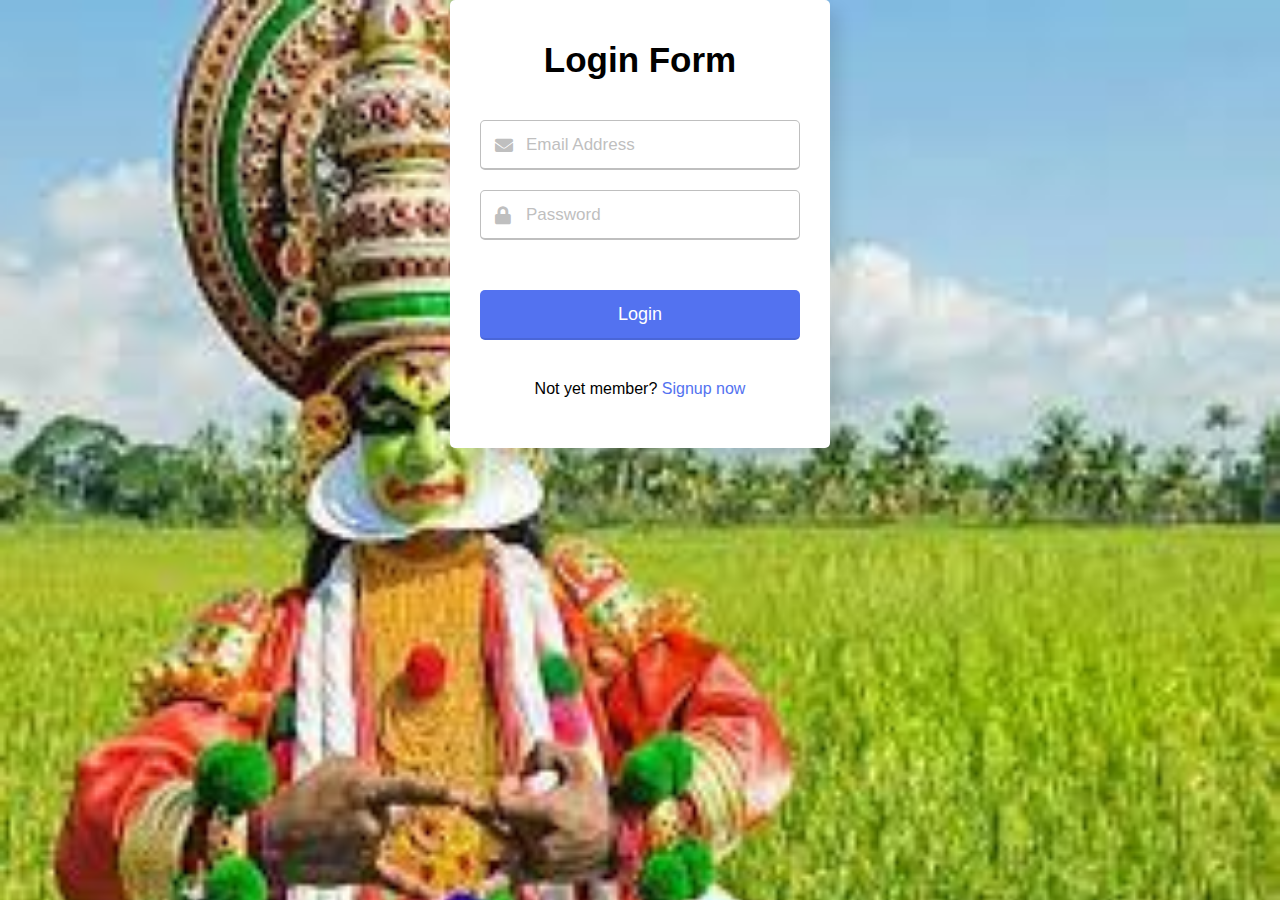
<file: index.html>
<!DOCTYPE html>

<html lang="en">
<head>
  <meta charset="UTF-8">
  <meta name="viewport" content="width=device-width, initial-scale=1.0">
  <title>Login Form validation </title>
  <link rel="stylesheet" href="index.css">
  <link rel="stylesheet" href="https://cdnjs.cloudflare.com/ajax/libs/font-awesome/5.15.3/css/all.min.css"/>
</head>
<body>
  <div class="wrapper">
    <header>Login Form</header>
    <form action="photo.html">
      <div class="field email">
        <div class="input-area">
          <input type="text" placeholder="Email Address">
          <i class="icon fas fa-envelope"></i>
          <i class="error error-icon fas fa-exclamation-circle"></i>
        </div>
        <div class="error error-txt">Email can't be blank</div>
      </div>
      <div class="field password">
        <div class="input-area">
          <input type="password" placeholder="Password">
          <i class="icon fas fa-lock"></i>
          <i class="error error-icon fas fa-exclamation-circle"></i>
        </div>
        <div class="error error-txt">Password can't be blank</div>
      </div>
      
      <input type="submit" value="Login">
    </form>
    <div class="sign-txt">Not yet member? <a href="signup.html">Signup now</a></div>
  </div>
  <script src="index.js"></script>
</body>
</html>
</file>
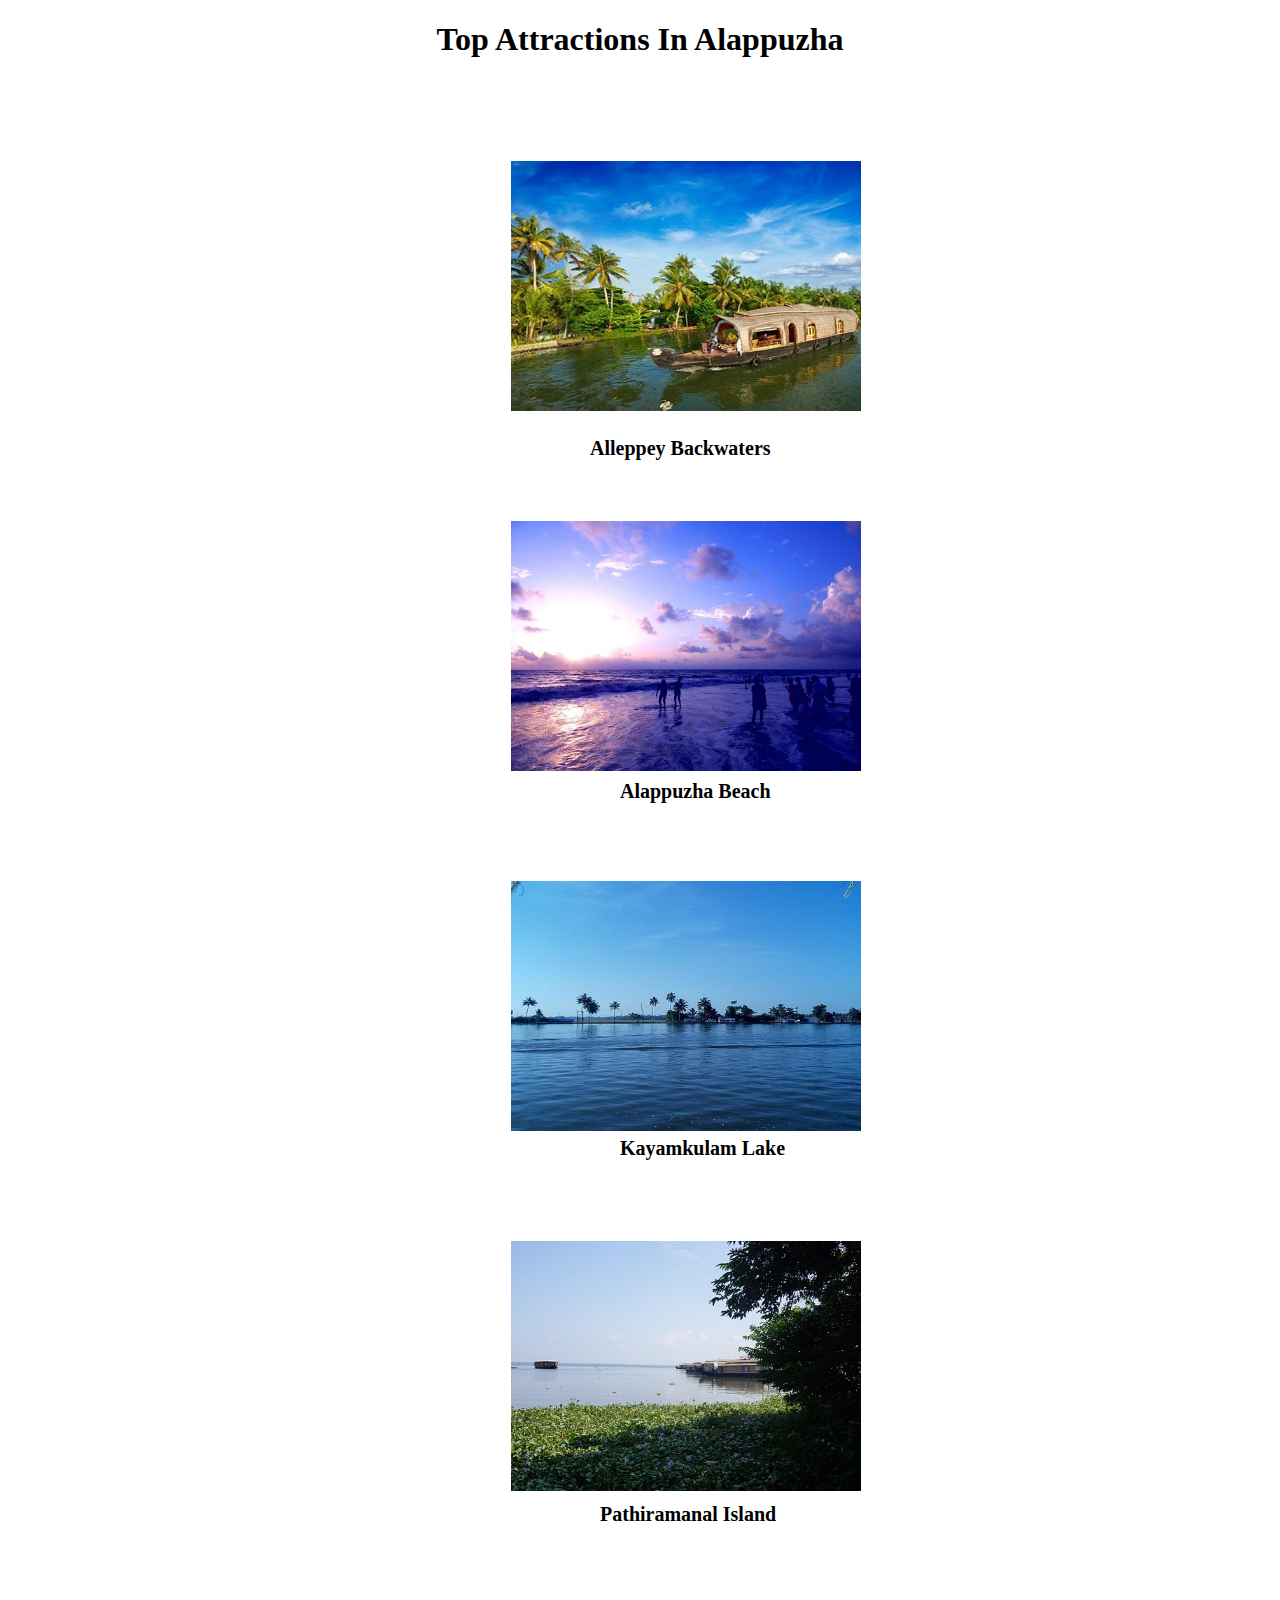
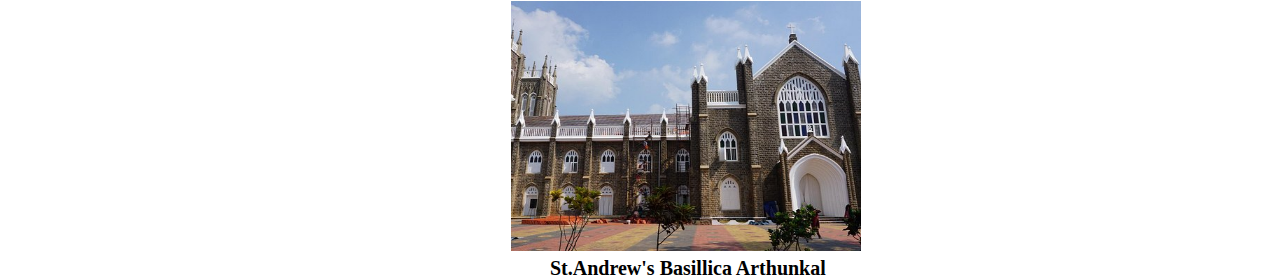
<file: alappuzha.html>
<!DOCTYPE html>
<html>
<head>
<metacharset="UTF-8">
</head>
<style>



h1 {text-align: center;}

h2 {
    position: absolute;
    top:420px;
    left: 590px;
    font-size:20px;
    color: black;
}



h3 {
    position: absolute;
    top:760px;
    left: 620px;
     font-size:20px;
    color: black;
}

h4 {
    position: absolute;
    top:1110px;
    left: 620px;
    font-size:20px;
    color: black;
}

h5 {
    position: absolute;
    top:1470px;
    left: 600px;
    font-size:20px;
    color: black;
}
h6 {
    position: absolute;
    top:1810px;
    left: 550px;
    font-size:20px;
    color: black;
}




</style>

<body>
<h1>Top Attractions In Alappuzha</h1>




<table style="margin-left:500px; margin-top:100px;">
  <tr>
    <td><img src="alleppeybackwater.jpg" width="350" height="250"></td>

<h2>Alleppey Backwaters</h2>

<p><table style="margin-left:500px; margin-top:100px;">
  <tr>
    <td><img src="alappuzhabeach.jpg" width="350" height="250"></td>

<h3>Alappuzha Beach</h3>



<p><table style="margin-left:500px; margin-top:100px;">
  <tr>
    <td><img src="kayamkulamlake.jpg" width="350" height="250"></td>

<h4>Kayamkulam Lake</h4>

<p><table style="margin-left:500px; margin-top:100px;">
  <tr>
    <td><img src="pathiramanalisland.jpg" width="350" height="250"></td>
 
<h5>Pathiramanal Island</h5>
<p><table style="margin-left:500px; margin-top:100px;">
  <tr>
    <td><img src="st.andrew's.jpg" width="350" height="250"></td>

<h6>St.Andrew's Basillica Arthunkal</h6>

</table>


</body>

</html>
</file>
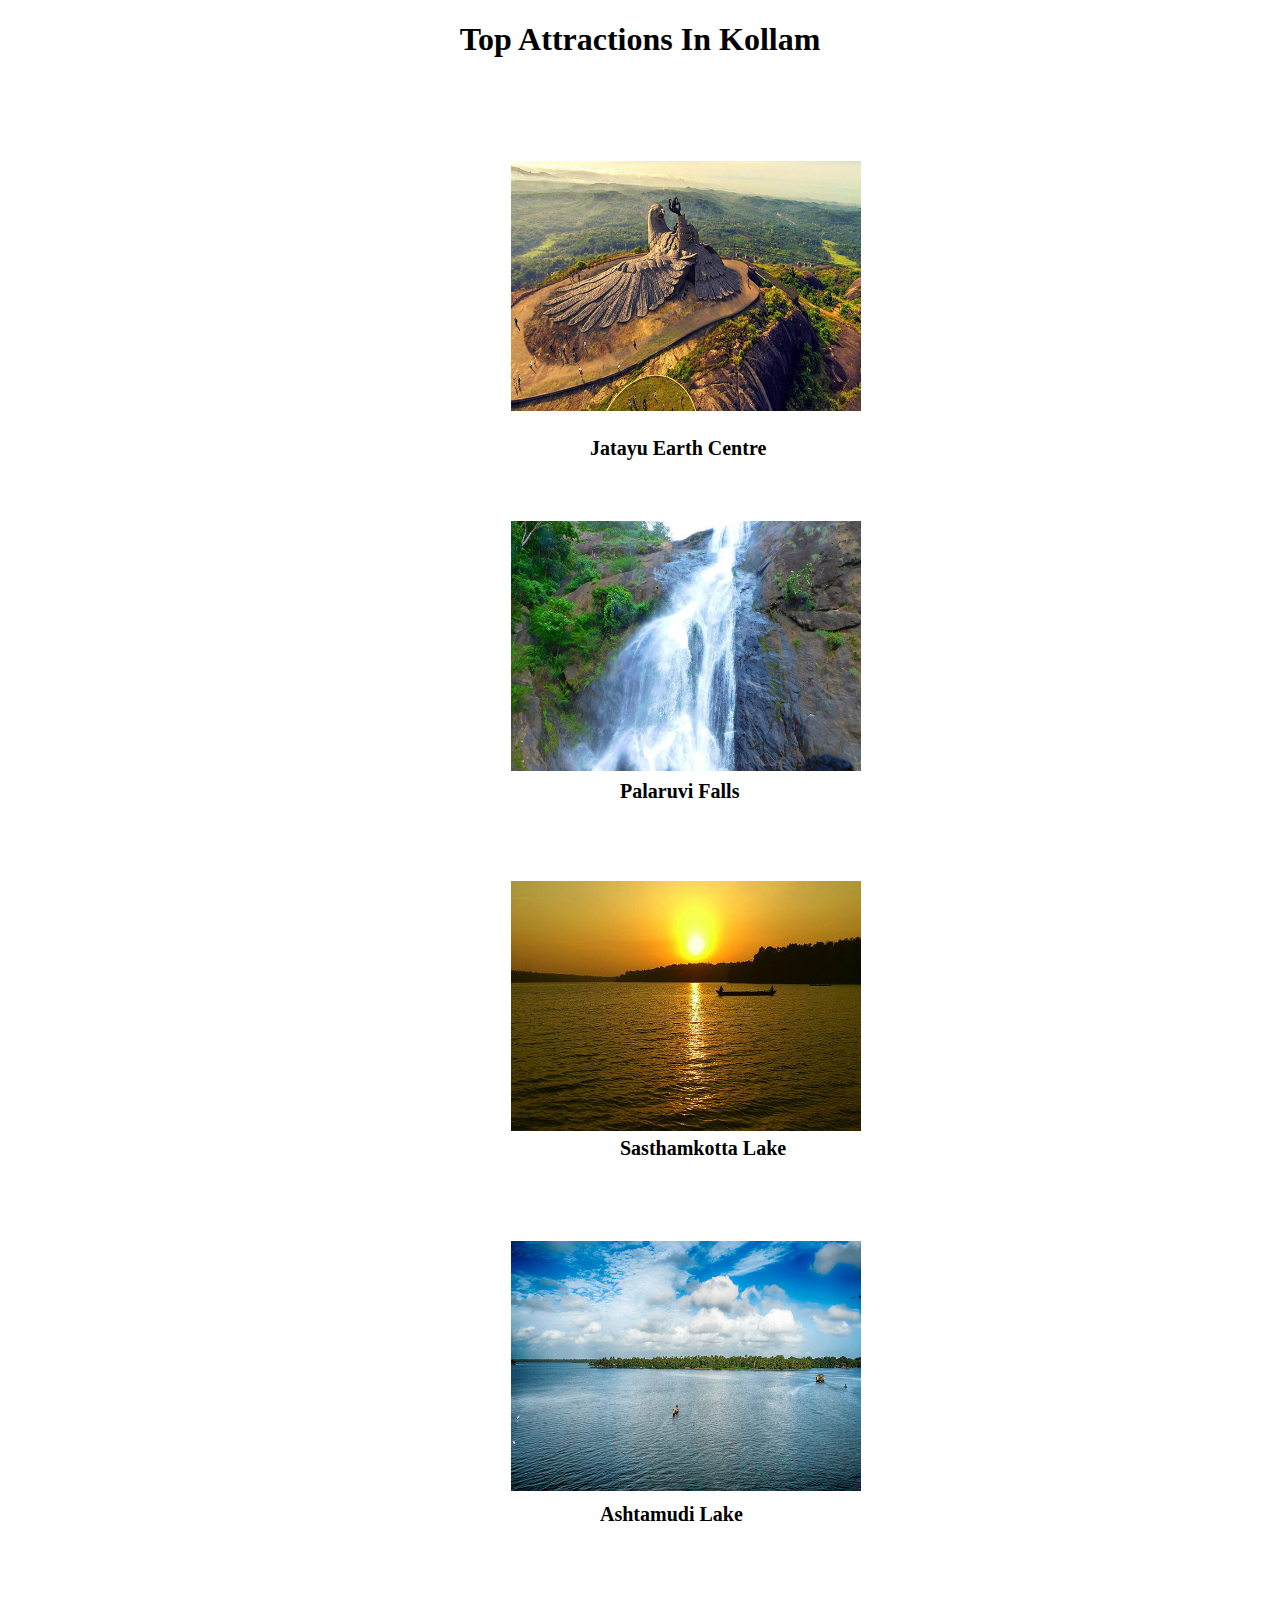
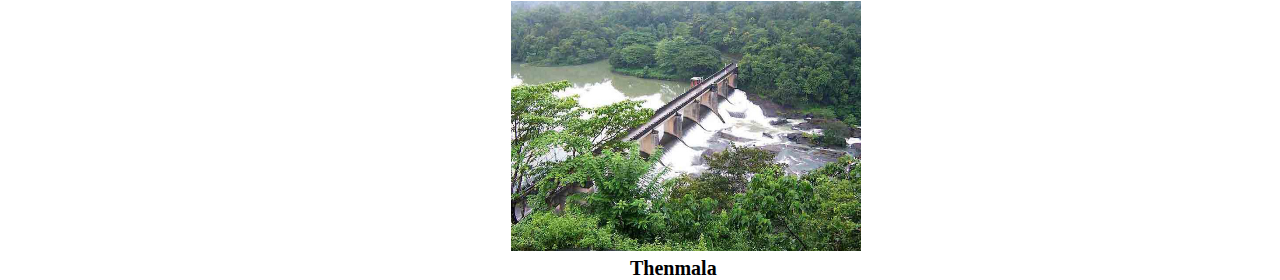
<file: kollam.html>
<!DOCTYPE html>
<html>
<head>
<metacharset="UTF-8">
</head>
<style>



h1 {text-align: center;}

h2 {
    position: absolute;
    top:420px;
    left: 590px;
    font-size:20px;
    color: black;
}



h3 {
    position: absolute;
    top:760px;
    left: 620px;
     font-size:20px;
    color: black;
}

h4 {
    position: absolute;
    top:1110px;
    left: 620px;
    font-size:20px;
    color: black;
}

h5 {
    position: absolute;
    top:1470px;
    left: 600px;
    font-size:20px;
    color: black;
}
h6 {
    position: absolute;
    top:1810px;
    left: 630px;
    font-size:20px;
    color: black;
}




</style>

<body>
<h1>Top Attractions In Kollam</h1>




<table style="margin-left:500px; margin-top:100px;">
  <tr>
    <td><img src="jatayu.jpg" width="350" height="250"></td>

<h2>Jatayu Earth Centre</h2>

<p><table style="margin-left:500px; margin-top:100px;">
  <tr>
    <td><img src="palaruvi.jpg" width="350" height="250"></td>

<h3>Palaruvi Falls</h3>



<p><table style="margin-left:500px; margin-top:100px;">
  <tr>
    <td><img src="sasthamkotta.jpg" width="350" height="250"></td>

<h4>Sasthamkotta Lake</h4>

<p><table style="margin-left:500px; margin-top:100px;">
  <tr>
    <td><img src="ashtamudi.jpg" width="350" height="250"></td>
 
<h5>Ashtamudi Lake</h5>
<p><table style="margin-left:500px; margin-top:100px;">
  <tr>
    <td><img src="thenmala.jpg" width="350" height="250"></td>

<h6>Thenmala</h6>

</table>


</body>

</html>
</file>
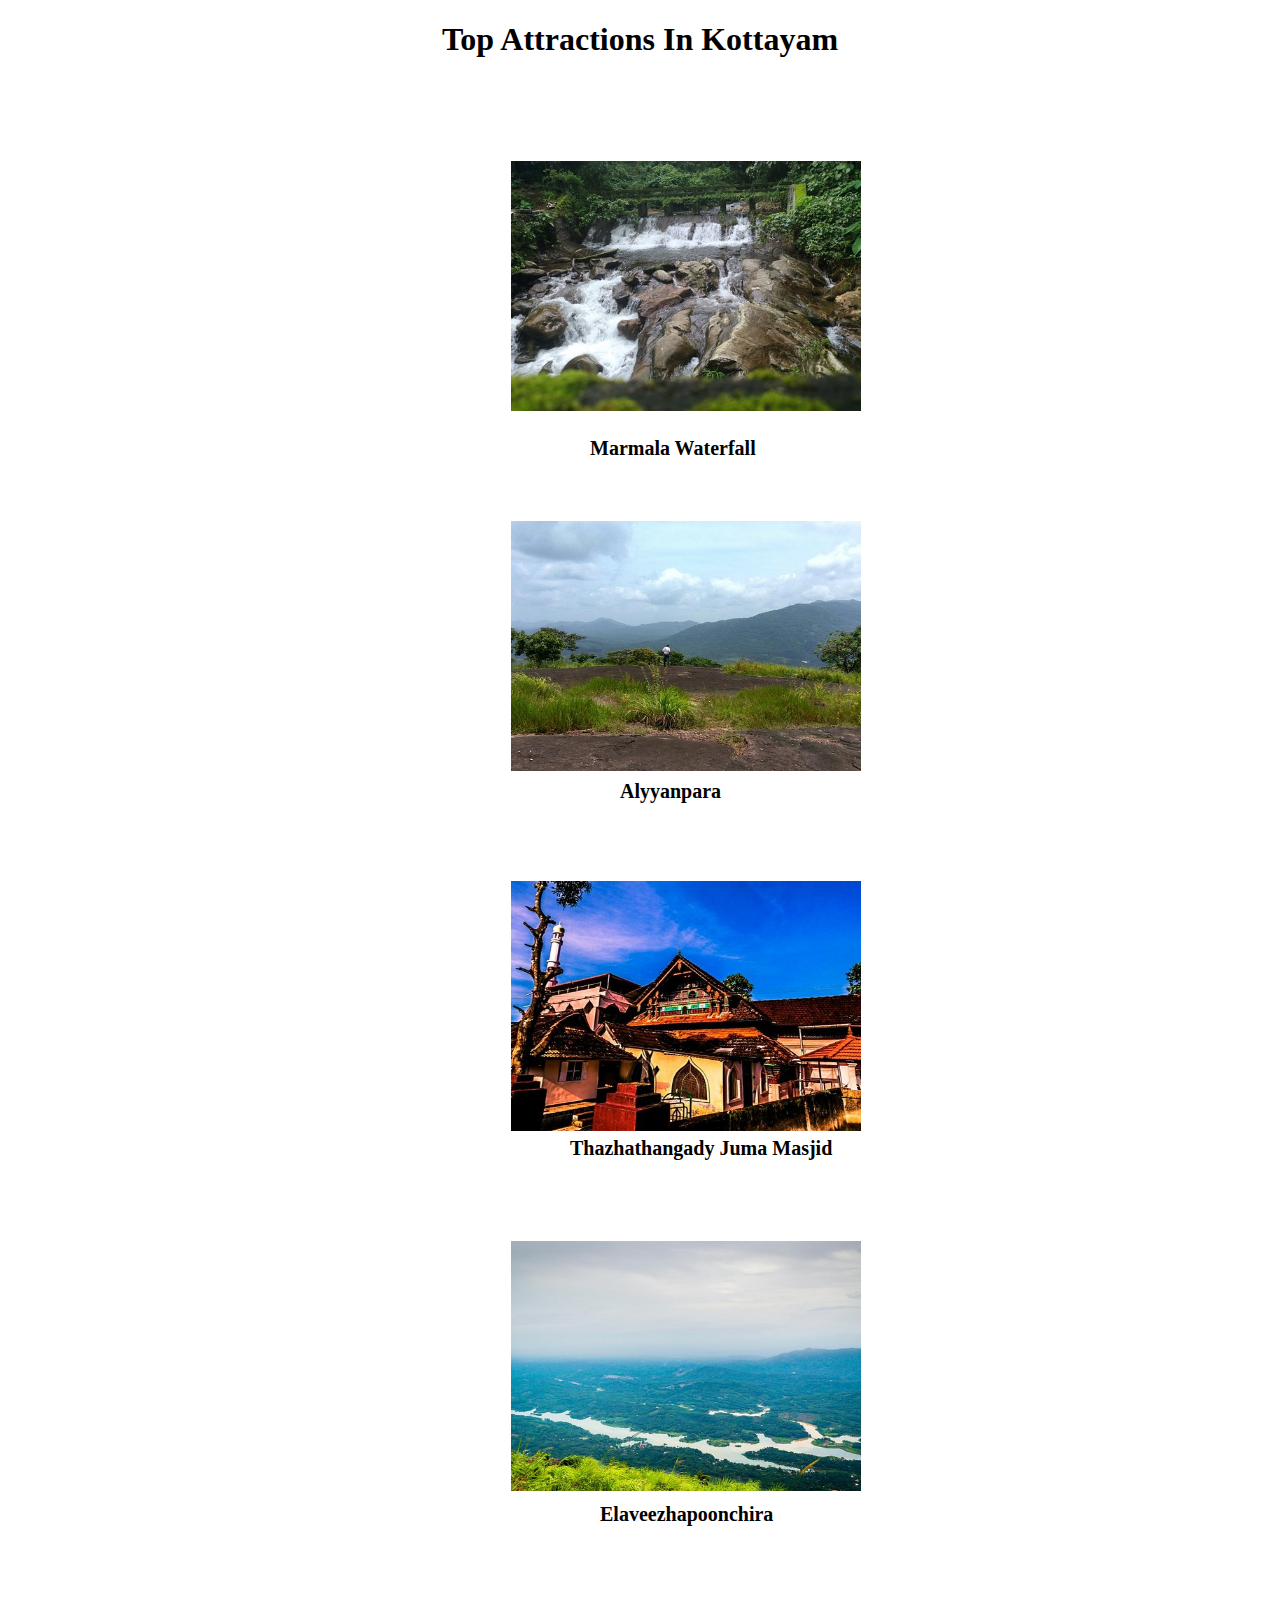
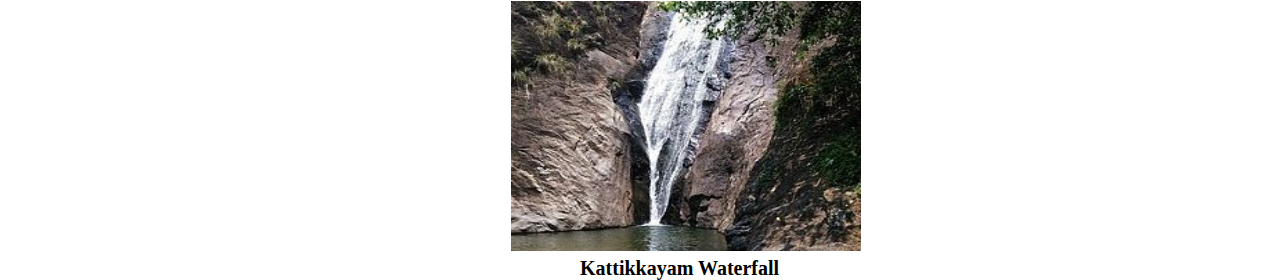
<file: kottayam.html>
<!DOCTYPE html>
<html>
<head>
<metacharset="UTF-8">
</head>
<style>



h1 {text-align: center;}

h2 {
    position: absolute;
    top:420px;
    left: 590px;
    font-size:20px;
    color: black;
}



h3 {
    position: absolute;
    top:760px;
    left: 620px;
     font-size:20px;
    color: black;
}

h4 {
    position: absolute;
    top:1110px;
    left: 570px;
    font-size:20px;
    color: black;
}

h5 {
    position: absolute;
    top:1470px;
    left: 600px;
    font-size:20px;
    color: black;
}
h6 {
    position: absolute;
    top:1810px;
    left: 580px;
    font-size:20px;
    color: black;
}




</style>

<body>
<h1>Top Attractions In Kottayam</h1>




<table style="margin-left:500px; margin-top:100px;">
  <tr>
    <td><img src="marmalawaterfall.jpg" width="350" height="250"></td>

<h2>Marmala Waterfall</h2>

<p><table style="margin-left:500px; margin-top:100px;">
  <tr>
    <td><img src="alyyanpara.jpg" width="350" height="250"></td>

<h3>Alyyanpara</h3>



<p><table style="margin-left:500px; margin-top:100px;">
  <tr>
    <td><img src="thazhathangadyjumamasjid.jpg" width="350" height="250"></td>

<h4>Thazhathangady Juma Masjid</h4>

<p><table style="margin-left:500px; margin-top:100px;">
  <tr>
    <td><img src="elaveezhapoonchira.jpg" width="350" height="250"></td>
 
<h5>Elaveezhapoonchira</h5>
<p><table style="margin-left:500px; margin-top:100px;">
  <tr>
    <td><img src="kattikkayam.jpg" width="350" height="250"></td>

<h6>Kattikkayam Waterfall</h6>

</table>


</body>

</html>
</file>
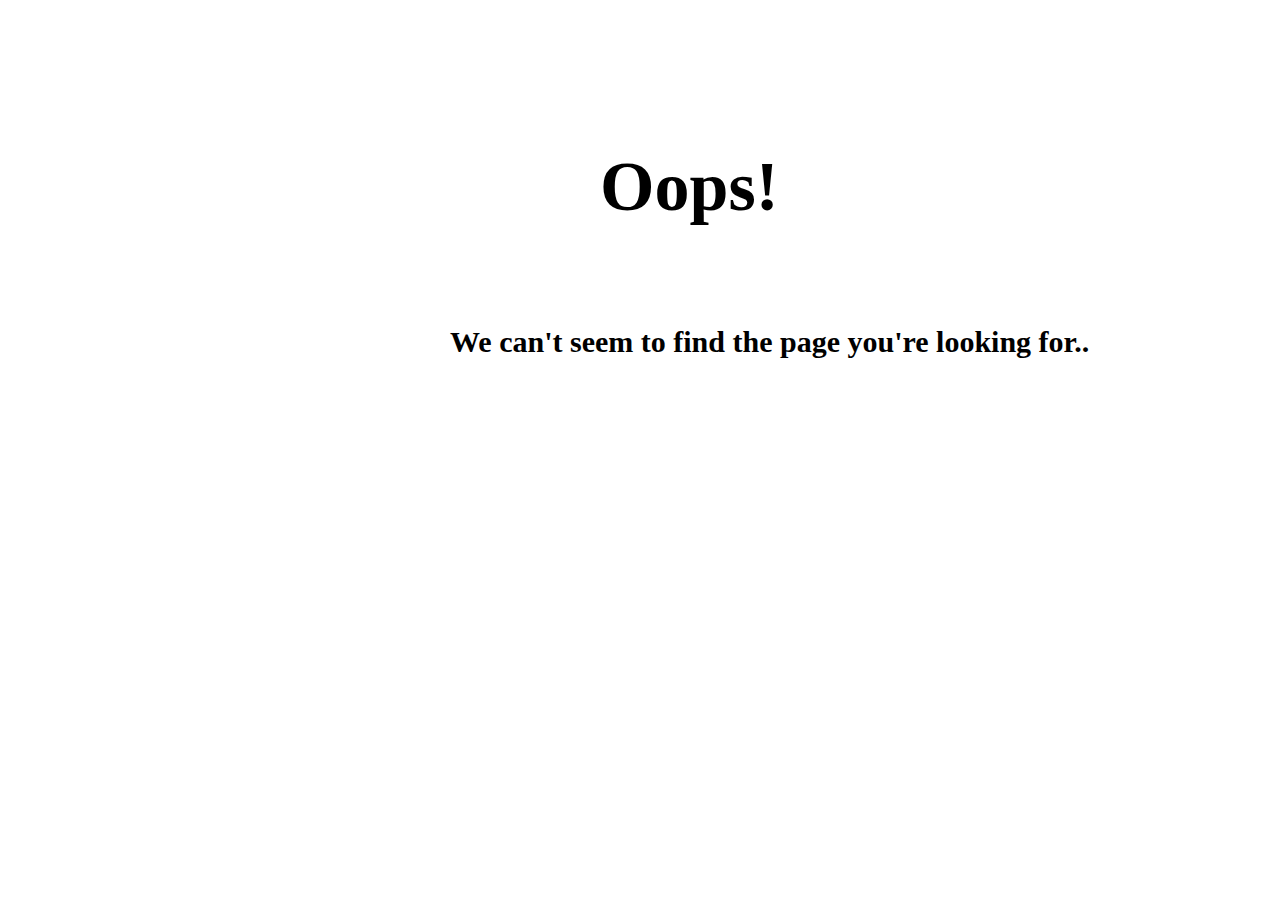
<file: page not found.html>
<!DOCTYPE html>
<html>
<head>
<metacharset="UTF-8">
</head>
<style>


h1{
  position:absolute;
  top:100px;
  left:600px;
    font-size:70px;
    color: black;
}




 h2 {
  position:absolute;
  top:300px;
  left:450px;
    font-size:30px;
    color: black;
}

</style>

<body>

<h1>Oops!</h1>


<p><h2>We can't seem to find the page you're looking for..</p></h2>

</body>
</html>
</file>
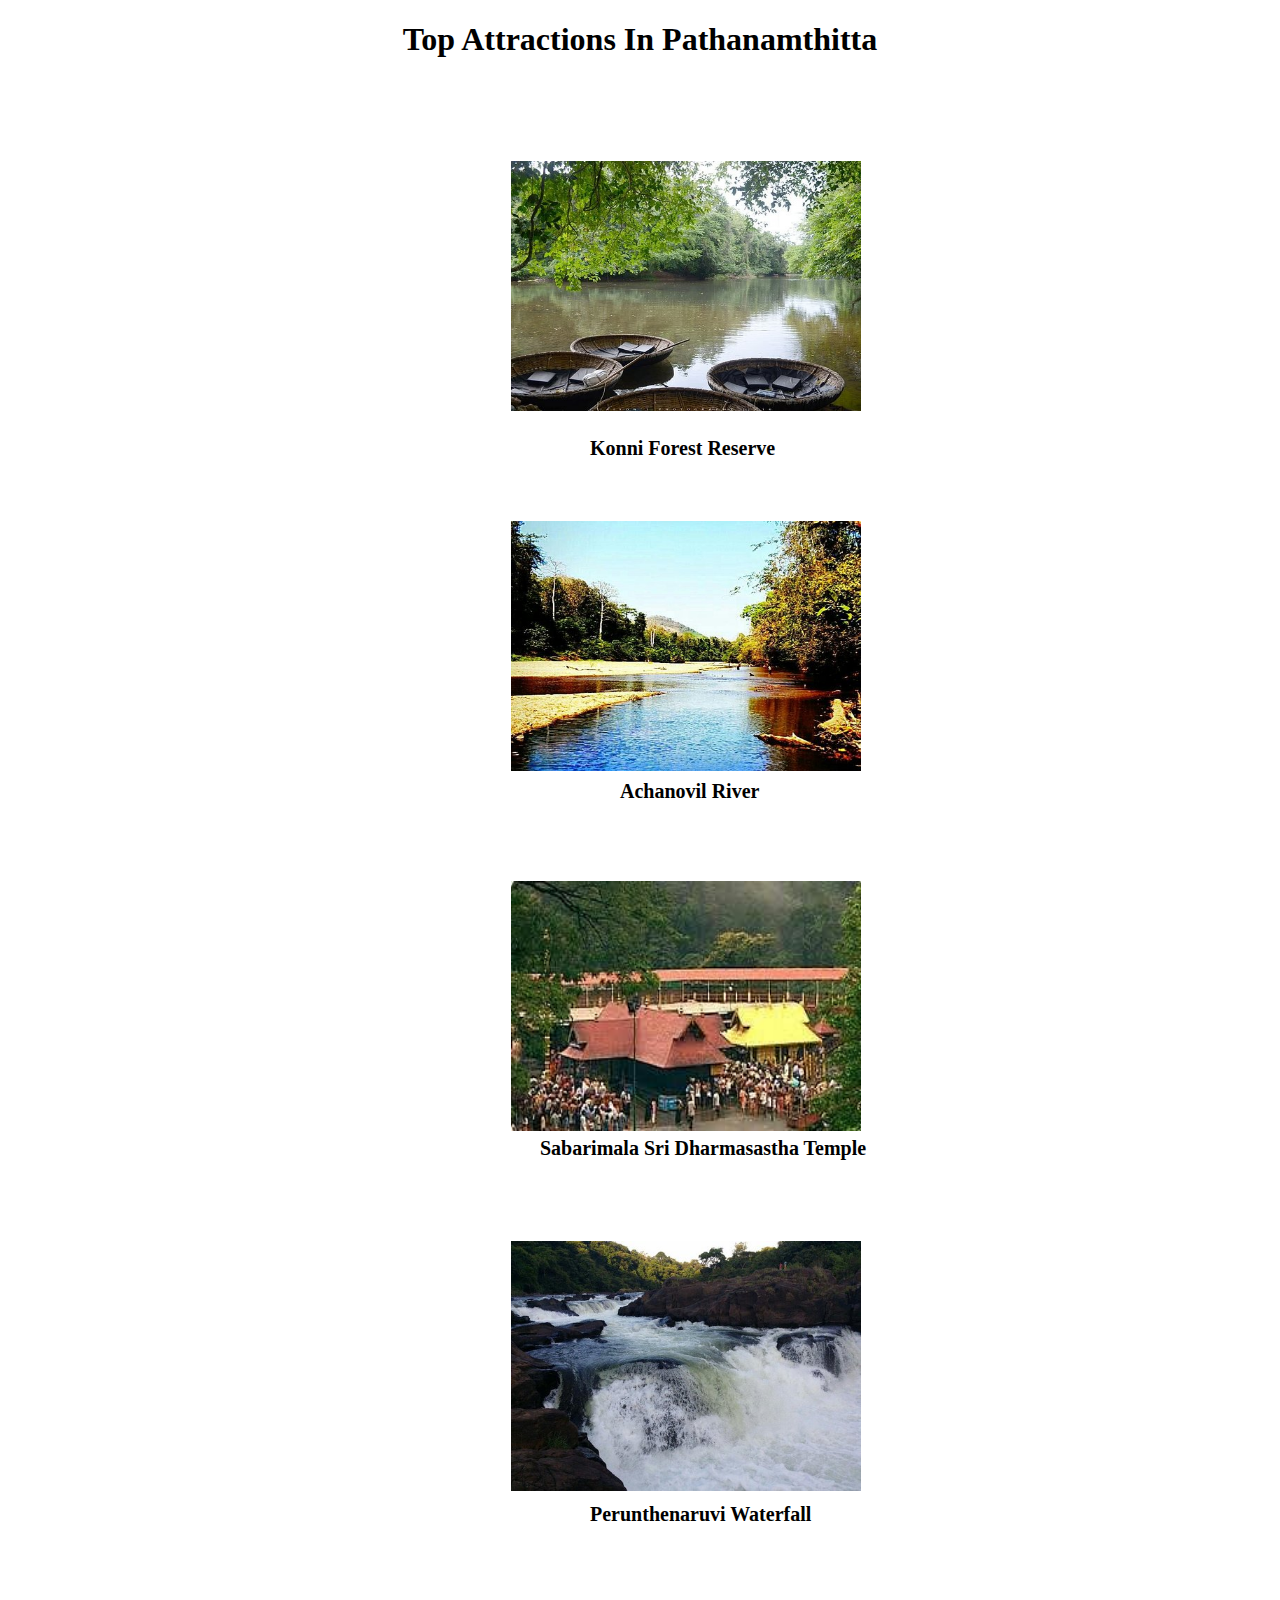
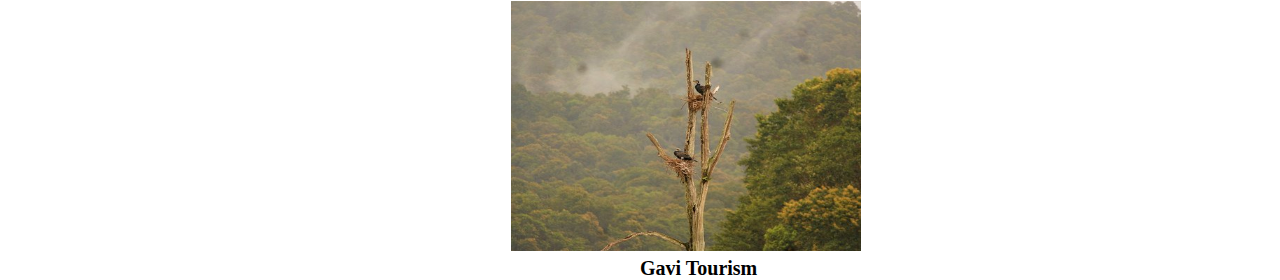
<file: pathanamthitta.html>
<!DOCTYPE html>
<html>
<head>
<metacharset="UTF-8">
</head>
<style>



h1 {text-align: center;}

h2 {
    position: absolute;
    top:420px;
    left: 590px;
    font-size:20px;
    color: black;
}



h3 {
    position: absolute;
    top:760px;
    left: 620px;
     font-size:20px;
    color: black;
}

h4 {
    position: absolute;
    top:1110px;
    left: 540px;
    font-size:20px;
    color: black;
}

h5 {
    position: absolute;
    top:1470px;
    left: 590px;
    font-size:20px;
    color: black;
}
h6 {
    position: absolute;
    top:1810px;
    left: 640px;
    font-size:20px;
    color: black;
}




</style>

<body>
<h1>Top Attractions In Pathanamthitta</h1>




<table style="margin-left:500px; margin-top:100px;">
  <tr>
    <td><img src="konni.jpg" width="350" height="250"></td>

<h2>Konni Forest Reserve</h2>

<p><table style="margin-left:500px; margin-top:100px;">
  <tr>
    <td><img src="achankovilriver.jpg" width="350" height="250"></td>

<h3>Achanovil River</h3>



<p><table style="margin-left:500px; margin-top:100px;">
  <tr>
    <td><img src="sabarimalatemple.jpg" width="350" height="250"></td>

<h4>Sabarimala Sri Dharmasastha Temple</h4>

<p><table style="margin-left:500px; margin-top:100px;">
  <tr>
    <td><img src="perunthenaruvi.jpg" width="350" height="250"></td>
 
<h5>Perunthenaruvi Waterfall</h5>
<p><table style="margin-left:500px; margin-top:100px;">
  <tr>
    <td><img src="gavi.jpg" width="350" height="250"></td>

<h6>Gavi Tourism</h6>

</table>


</body>

</html>
</file>
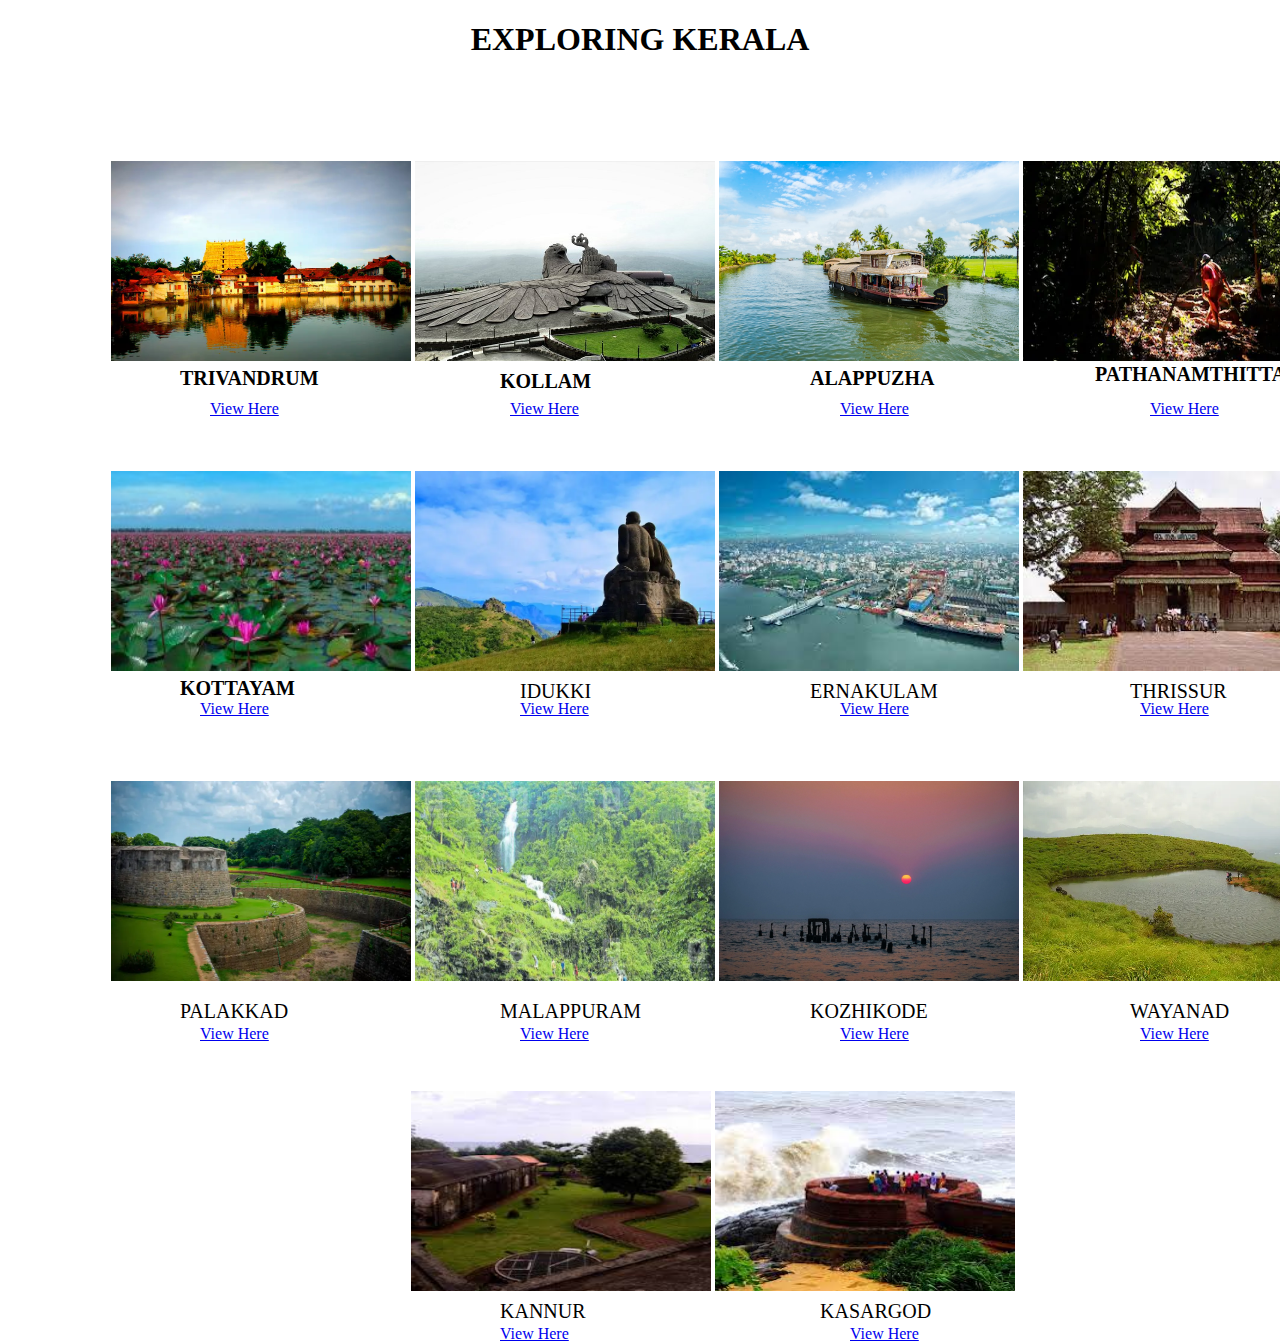
<file: photo.html>
<!DOCTYPE html>
<html>
<head>
<metacharset="UTF-8">
</head>
<style>


.parent {
    position: relative;
    top: 0;
    left: 0;
  }



h1 {text-align: center;}

 h2 {
    position: absolute;
    top:350px;
    left: 180px;
    font-size:20px;
    color: black;
}



h3 {
    position: absolute;
    top:350px;
    left: 500px;
     font-size:20px;
    color: black;
}

h4 {
    position: absolute;
    top:340px;
    left: 810px;
    font-size:20px;
    color: black;
}

h5 {
    position: absolute;
    top:330px;
    left: 1095px;
    font-size:20px;
    color: black;
}
h6 {
    position: absolute;
    top:630px;
    left: 180px;
    font-size:20px;
    color: black;
}
h7 {
    position: absolute;
    top:680px;
    left: 520px;
    font-size:20px;
    color: black;
}

h8 {
    position: absolute;
    top:680px;
    left: 810px;
    font-size:20px;
    color: black;
}
h9 {
    position: absolute;
    top:680px;
    left: 1130px;
    font-size:20px;
    color: black;
}
h10 {
    position: absolute;
    top:1000px;
    left: 180px;
    font-size:20px;
    color: black;
}
h11 {
    position: absolute;
    top:1000px;
    left: 500px;
    font-size:20px;
    color: black;
}
h12 {
    position: absolute;
    top:1000px;
    left: 810px;
    font-size:20px;
    color: black;
}
h13 {
    position: absolute;
    top:1000px;
    left: 1130px;
    font-size:20px;
    color: black;
}
h14 {
    position: absolute;
    top:1300px;
    left: 500px;
    font-size:20px;
    color: black;
}

h15 {
    position: absolute;
    top:1300px;
    left: 820px;
    font-size:20px;
    color: black;
}

</style>

<body>
<h1> EXPLORING KERALA </h1>

<table style="margin-left:100px; margin-top:100px;">
  <tr>
    <td><img src="tvm.jpg" width="300" height="200"></td>

<h2>TRIVANDRUM</h2>
  
<div style="position: absolute; top:400px; left: 210px;">

<a href="tvm.html">View Here</a>
</div>

    <td><img src="kollam.jpg" width="300" height="200"></td>
<h3>KOLLAM</h3>
  
<div style="position: absolute; top:400px; left: 510px;">

<a href="kollam.html">View Here</a>
</div>


    <td><img src="alappuzha.jpg" width="300" height="200"></td>

<h4>ALAPPUZHA</h4>
  
<div style="position: absolute; top:400px; left: 840px;">

<a href="alappuzha.html">View Here</a>
</div>

    <td><img src="pathanamthitta.jpg" width="300" height="200"></td>


<h5>PATHANAMTHITTA</h5>
  
<div style="position: absolute; top:400px; left: 1150px;">

<a href="pathanamthitta.html">View Here</a>
</div>
  </tr>
</table>
<table style="margin-left:100px; margin-top:100px;">
     
 <tr>
    <td><img src="kottayam.jpg" width="300" height="200"></td>

<h6>KOTTAYAM</h6>
  
<div style="position: absolute; top:700px; left: 200px;">

<a href="kottayam.html">View Here</a>
</div>
    <td><img src="idukki.jpg" width="300" height="200"></td>
<h7>IDUKKI</h7>
  
<div style="position: absolute; top:700px; left: 520px;">

<a href="page not found.html">View Here</a>
</div>

    <td><img src="ernakulam.jpg" width="300" height="200"></td>

<h8>ERNAKULAM</h8>
  
<div style="position: absolute; top:700px; left: 840px;">

<a href="page not found.html">View Here</a>
</div>
    <td><img src="thrissur.jpg" width="300" height="200"></td>


<h9>THRISSUR</h9>
  
<div style="position: absolute; top:700px; left: 1140px;">

<a href="page not found.html">View Here</a>
</div>
  </tr>


</table>

<table style="margin-left:100px; margin-top:100px;">
     
 <tr>
    <td><img src="Palakkad.jpg" width="300" height="200"></td>

<h10>PALAKKAD</h10>
  
<div style="position: absolute; top:1025px; left: 200px;">

<a href="page not found.html">View Here</a>
</div>
    <td><img src="malappuram.jpg" width="300" height="200"></td>
<h11>MALAPPURAM</h11>
  
<div style="position: absolute; top:1025px; left: 520px;">

<a href="page not found.html">View Here</a>
</div>

    <td><img src="Kozhikode.jpg" width="300" height="200"></td>

<h12>KOZHIKODE</h12>
  
<div style="position: absolute; top:1025px; left: 840px;">

<a href="page not found.html">View Here</a>
</div>
    <td><img src="Wayanad.jpg" width="300" height="200"></td>


<h13>WAYANAD</h13>
  
<div style="position: absolute; top:1025px; left: 1140px;">

<a href="page not found.html">View Here</a>
</div>

  </tr>

</table>
<table style="margin-left:400px; margin-top:100px;">
     
 <tr>
    <td><img src="kannur.jpg" width="300" height="200"></td>

<h14>KANNUR</h14>
  
<div style="position: absolute; top:1325px; left: 500px;">

<a href="page not found.html">View Here</a>
</div>
    <td><img src="kasargod.jpg" width="300" height="200"></td>
<h15>KASARGOD</h15>
  
<div style="position: absolute; top:1325px; left:850px;">

<a href="page not found.html">View Here</a>
</div>
</tr>
</table>


</body>

</html>
</file>
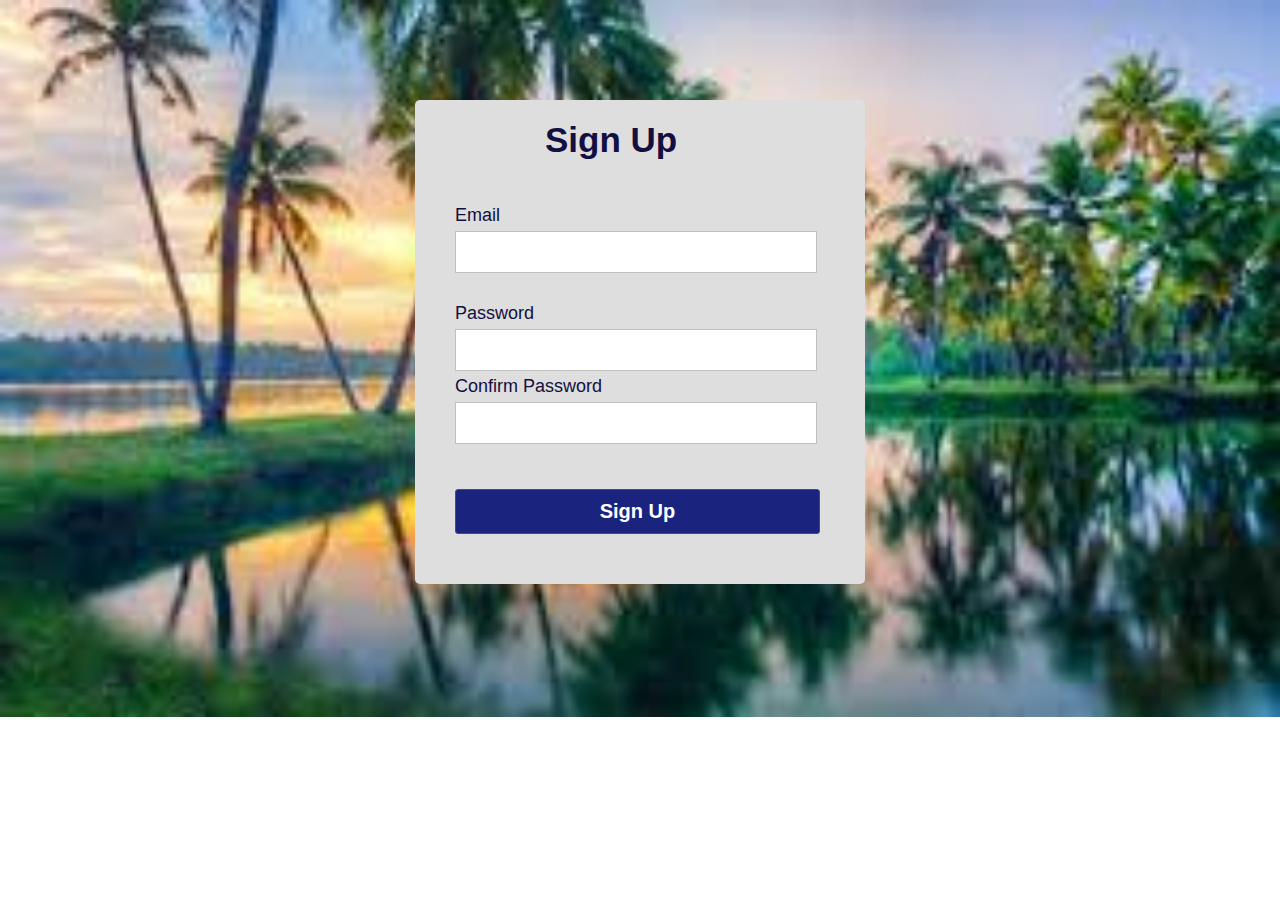
<file: signup.html>
<!DOCTYPE html>
<html lang="en">
<head>
	<meta charset="UTF-8">
	<title>Validated Sign Up Form</title>
	<link rel="stylesheet" href="signup.css">
</head>
<body>
	<div class="container">
		<h1 class="label">Sign Up</h1>
		<form class="signup_form" action="photo.html" method="post"  id="myform" >
			<div class="font">Email </div>
			<input autocomplete="off" type="text" name="email">
			<div id="email_error">Please Enter Valid Email Address</div>
			<div class="font font2">Password</div>
			<input type="password" name="password">
			<div id="pass_error">Please fill up your Password</div>
			<div class="font font3">Confirm Password</div>
			<input type="password" name="confirmpassword">
			<div id="confirmpass_error">Please fill up your Confirm Password</div>
			<button type="submit">Sign Up</button>
		

		

		</form>
	</div>	
	<script src="signup.js"></script>
</body>
</html>
</file>
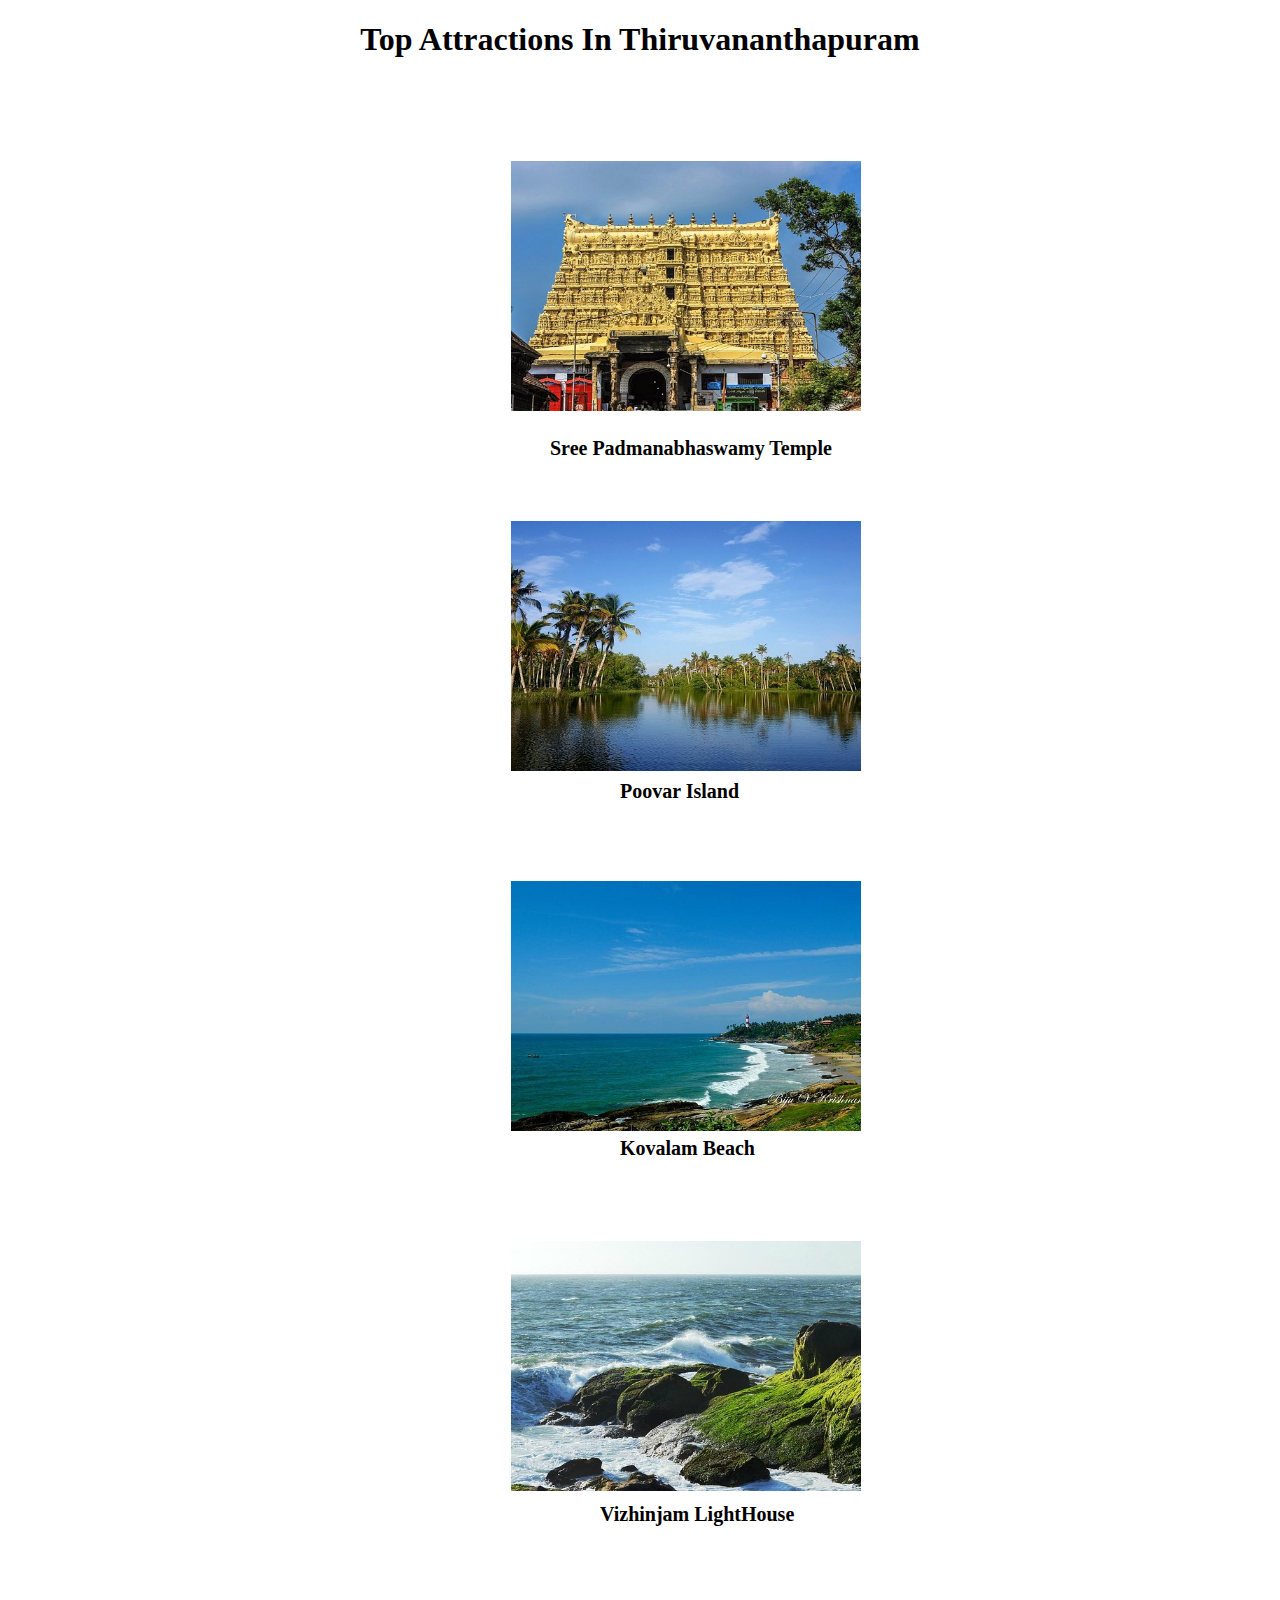
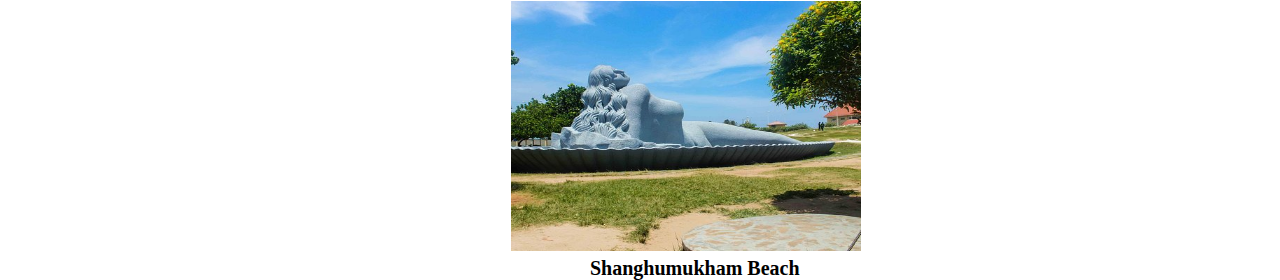
<file: tvm.html>
<!DOCTYPE html>
<html>
<head>
<metacharset="UTF-8">
</head>
<style>



h1 {text-align: center;}

h2 {
    position: absolute;
    top:420px;
    left: 550px;
    font-size:20px;
    color: black;
}



h3 {
    position: absolute;
    top:760px;
    left: 620px;
     font-size:20px;
    color: black;
}

h4 {
    position: absolute;
    top:1110px;
    left: 620px;
    font-size:20px;
    color: black;
}

h5 {
    position: absolute;
    top:1470px;
    left: 600px;
    font-size:20px;
    color: black;
}
h6 {
    position: absolute;
    top:1810px;
    left: 590px;
    font-size:20px;
    color: black;
}




</style>

<body>
<h1>Top Attractions In Thiruvananthapuram</h1>




<table style="margin-left:500px; margin-top:100px;">
  <tr>
    <td><img src="sree-padmanabhaswamy.jpg" width="350" height="250"></td>

<h2>Sree Padmanabhaswamy Temple</h2>

<p><table style="margin-left:500px; margin-top:100px;">
  <tr>
    <td><img src="poovar.jpg" width="350" height="250"></td>

<h3>Poovar Island</h3>



<p><table style="margin-left:500px; margin-top:100px;">
  <tr>
    <td><img src="kovalam.jpg" width="350" height="250"></td>

<h4>Kovalam Beach</h4>

<p><table style="margin-left:500px; margin-top:100px;">
  <tr>
    <td><img src="vizhinjamlighthouse.jpg" width="350" height="250"></td>
 
<h5>Vizhinjam LightHouse</h5>
<p><table style="margin-left:500px; margin-top:100px;">
  <tr>
    <td><img src="shanghumukham.jpg" width="350" height="250"></td>

<h6>Shanghumukham Beach</h6>

</table>


</body>

</html>
</file>
<file: index.css>
*{
  margin: 0;
  padding: 0;
  box-sizing: border-box;
  font-family: "Poppins", sans-serif;
}


body{
	background: url(kerala.jpg) no-repeat;
	background-size: cover;
	align-items: center;
	justify-content: center;
	display: flex;
	font-family: sans-serif;
}




::selection{
  color: #fff;
  background: #5372F0;
}
.wrapper{
  width: 380px;
  padding: 40px 30px 50px 30px;
  background: #fff;
  border-radius: 5px;
  text-align: center;
  box-shadow: 10px 10px 15px rgba(0,0,0,0.1);
}
.wrapper header{
  font-size: 35px;
  font-weight: 600;
}
.wrapper form{
  margin: 40px 0;
}
form .field{
  width: 100%;
  margin-bottom: 20px;
}
form .field.shake{
  animation: shake 0.3s ease-in-out;
}
@keyframes shake {
  0%, 100%{
    margin-left: 0px;
  }
  20%, 80%{
    margin-left: -12px;
  }
  40%, 60%{
    margin-left: 12px;
  }
}
form .field .input-area{
  height: 50px;
  width: 100%;
  position: relative;
}
form input{
  width: 100%;
  height: 100%;
  outline: none;
  padding: 0 45px;
  font-size: 18px;
  background: none;
  caret-color: #5372F0;
  border-radius: 5px;
  border: 1px solid #bfbfbf;
  border-bottom-width: 2px;
  transition: all 0.2s ease;
}
form .field input:focus,
form .field.valid input{
  border-color: #5372F0;
}
form .field.shake input,
form .field.error input{
  border-color: #dc3545;
}
.field .input-area i{
  position: absolute;
  top: 50%;
  font-size: 18px;
  pointer-events: none;
  transform: translateY(-50%);
}
.input-area .icon{
  left: 15px;
  color: #bfbfbf;
  transition: color 0.2s ease;
}
.input-area .error-icon{
  right: 15px;
  color: #dc3545;
}
form input:focus ~ .icon,
form .field.valid .icon{
  color: #5372F0;
}
form .field.shake input:focus ~ .icon,
form .field.error input:focus ~ .icon{
  color: #bfbfbf;
}
form input::placeholder{
  color: #bfbfbf;
  font-size: 17px;
}
form .field .error-txt{
  color: #dc3545;
  text-align: left;
  margin-top: 5px;
}
form .field .error{
  display: none;
}
form .field.shake .error,
form .field.error .error{
  display: block;
}
form .pass-txt{
  text-align: left;
  margin-top: -10px;
}
.wrapper a{
  color: #5372F0;
  text-decoration: none;
}
.wrapper a:hover{
  text-decoration: underline;
}
form input[type="submit"]{
  height: 50px;
  margin-top: 30px;
  color: #fff;
  padding: 0;
  border: none;
  background: #5372F0;
  cursor: pointer;
  border-bottom: 2px solid rgba(0,0,0,0.1);
  transition: all 0.3s ease;
}
form input[type="submit"]:hover{
  background: #2c52ed;
}
</file>
<file: signup.css>
*{
	padding: 0;
	margin: 0;
}
body{
	background: url(image.jpg) no-repeat;
	background-size: cover;
	align-items: center;
	justify-content: center;
	display: flex;
	font-family: sans-serif;
}
.container{
	position: relative;
	margin-top: 100px;
	width: 450px;
	height: auto;
	background: #dedede;
	border-radius: 5px;
}
.label{
	padding: 20px 130px;
	font-size: 35px;
	font-weight: bold;
	color: #130f40;
}
.signup_form{
	padding: 20px 40px;
}
.signup_form .font{
	font-size: 18px;
	color: #130f40;
	margin: 5px 0;
}
.signup_form input{
	height: 40px;
	width: 350px;
	padding: 0 5px;
	font-size: 18px;
	outline: none;
	border: 1px solid silver;
}
.signup_form .font2{
	margin-top: 30px;
}
.signup_form button{
	margin: 45px 0 30px 0;
	height: 45px;
	width: 365px;
	font-size: 20px;
	color: white;
	outline: none;
	cursor: pointer;
	font-weight: bold;
	background: #1A237E;
	border-radius: 3px;
	border: 1px solid #3949AB;
	transition: .5s;
}
.signup_form button:hover{
	background: #151c6a;
}
.signup_form #email_error,
.signup_form #pass_error,
.signup_form #confirmpass_error{
	margin-top: 5px;
	width: 345px;
	font-size: 18px;
	color: #C62828;
	background: rgba(255,0,0,0.1);
	text-align: center;
	padding: 5px 8px;
	border-radius: 3px;
	border: 1px solid #EF9A9A;
	display: none;
}
</file>
